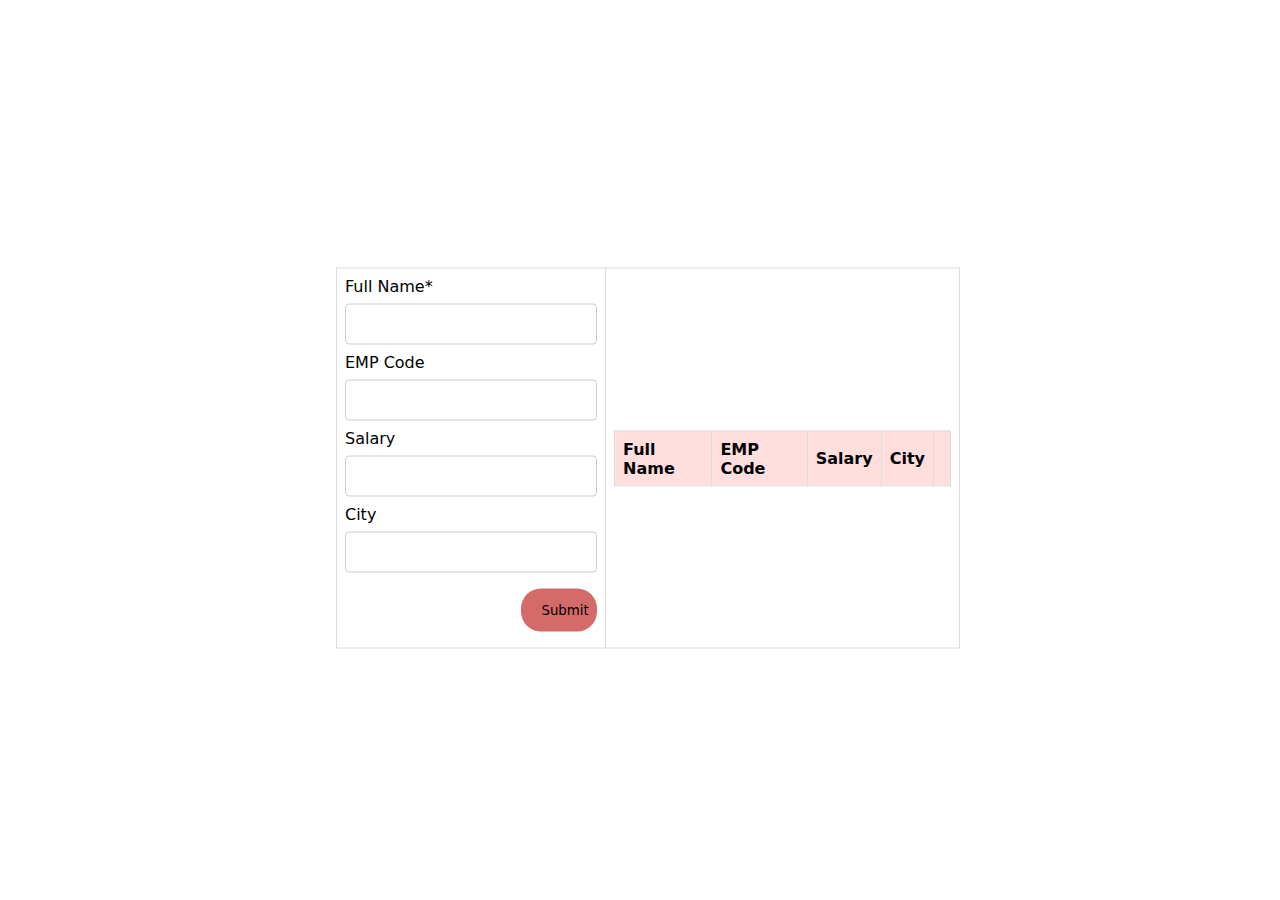
<file: employee detials using CRUD operation/index.html>
<!DOCTYPE html>
<html>

<head>
    <title>
        CRUD with javascript and HTML
    </title>
    <link rel="stylesheet" href="css/style.css">
</head>

<body>
    <table>
        <tr>
            <td>
                <form onsubmit="event.preventDefault();onFormSubmit();" autocomplete="off">
                    <div>
                        <label>Full Name*</label><label class="validation-error hide" id="fullNameValidationError">This field is required.</label>
                        <input type="text" name="fullName" id="fullName">
                    </div>
                    <div>
                        <label>EMP Code</label>
                        <input type="text" name="empCode" id="empCode">
                    </div>
                    <div>
                        <label>Salary</label>
                        <input type="text" name="salary" id="salary">
                    </div>
                    <div>
                        <label>City</label>
                        <input type="text" name="city" id="city">
                    </div>
                    <div  class="form-action-buttons">
                        <input type="submit" value="Submit">
                    </div>
                </form>
            </td>
            <td>
                <table class="list" id="employeeList">
                    <thead>
                        <tr>
                            <th>Full Name</th>
                            <th>EMP Code</th>
                            <th>Salary</th>
                            <th>City</th>
                            <th></th>
                        </tr>
                    </thead>
                    <tbody>

                    </tbody>
                </table>
            </td>
        </tr>
    </table>
    <script src="js/script.js"></script>
</body>

</html>
</file>
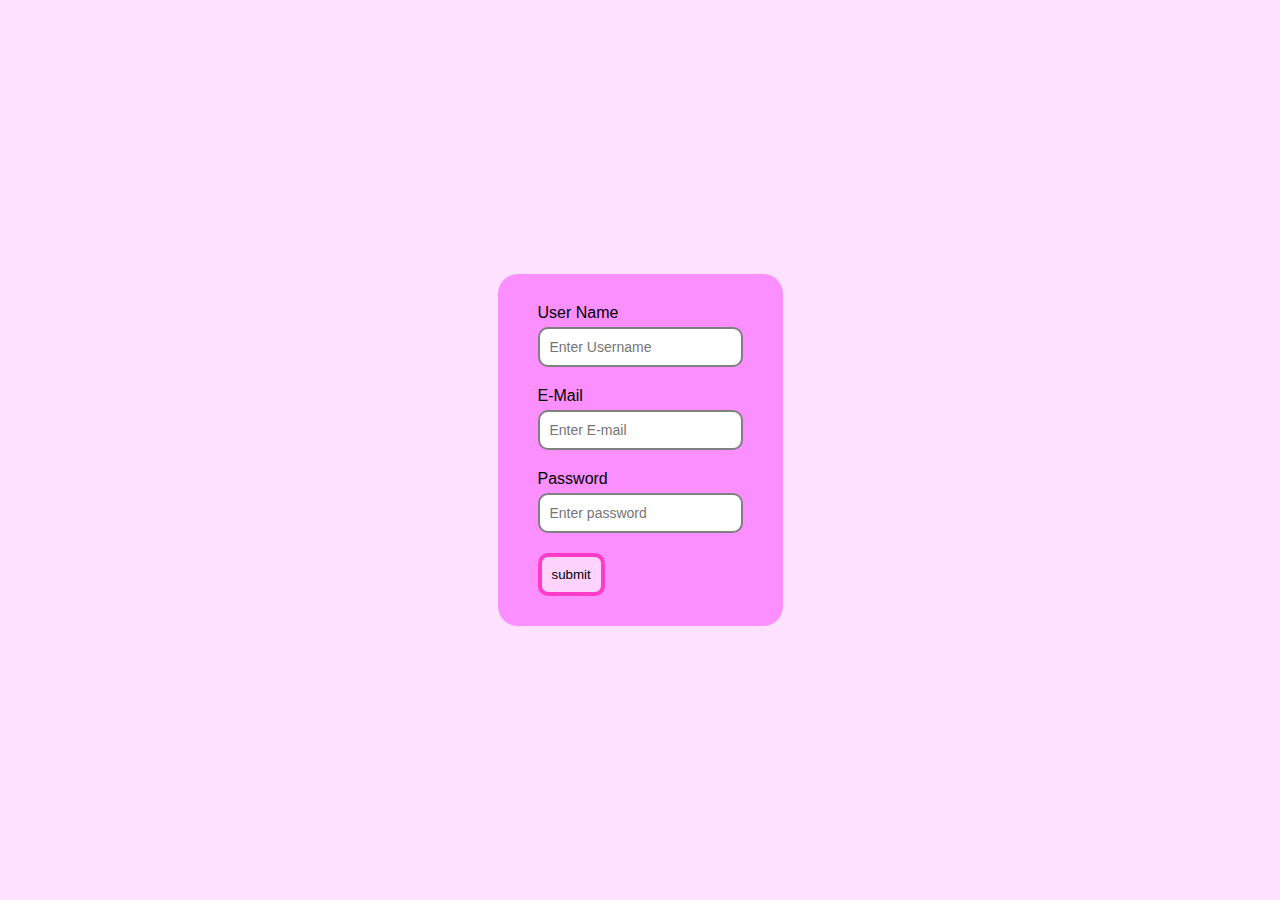
<file: form- validation/index.html>
<!DOCTYPE html>
<html lang="en">
    <head>
        <meta charset="UTF-8">
        <meta http-equiv="X-UA-Compatible" content="IE=edge">
        <meta name="viewport" content="width=device-width, initial-scale=1.0">
        <title>Document</title>
        <link rel="stylesheet" href="assets/css/style.css">
    </head>
    <body>
        <div class="container">
            <form action="" class="form" id="form">
                <div class="form-control">
                    <label for="">User Name</label>
                    <input type="text" placeholder="Enter Username" class="username" id="username">
                </div>
                <div class="form-control">
                    <label for="">E-Mail</label>
                    <input type="email" placeholder="Enter E-mail" class="email" id="email">
                </div><div class="form-control">
                    <label for="">Password</label>
                    <input type="password" placeholder="Enter password" class="password" id="password">
                </div>
                <button type="submit">submit</button>
            </form>
        </div>
        <script>
            const form = document.getElementById("form");
            const form = document.getElementById("username");
            const form = document.getElementById("email");
            const form = document.getElementById("password");
            form.addEventListener('submit', e =>{
                e.preventDefault();
                checkinput();
            });
            function checkinput(){
                const usernamevalue = username.value.trim();
                const passwordvalue = password.value.tim();
                const emailvalue = email.value.tim();
                if(usernamevalue === ''){
                    setError(username, 'the field is mandatory');
                }
                else{
                    setSuccess(username);
                }
                if(emailvalue === ''){
                    setError(email, 'the field is mandatory');
                }
            }
        </script>
    </body>
</html>
</file>
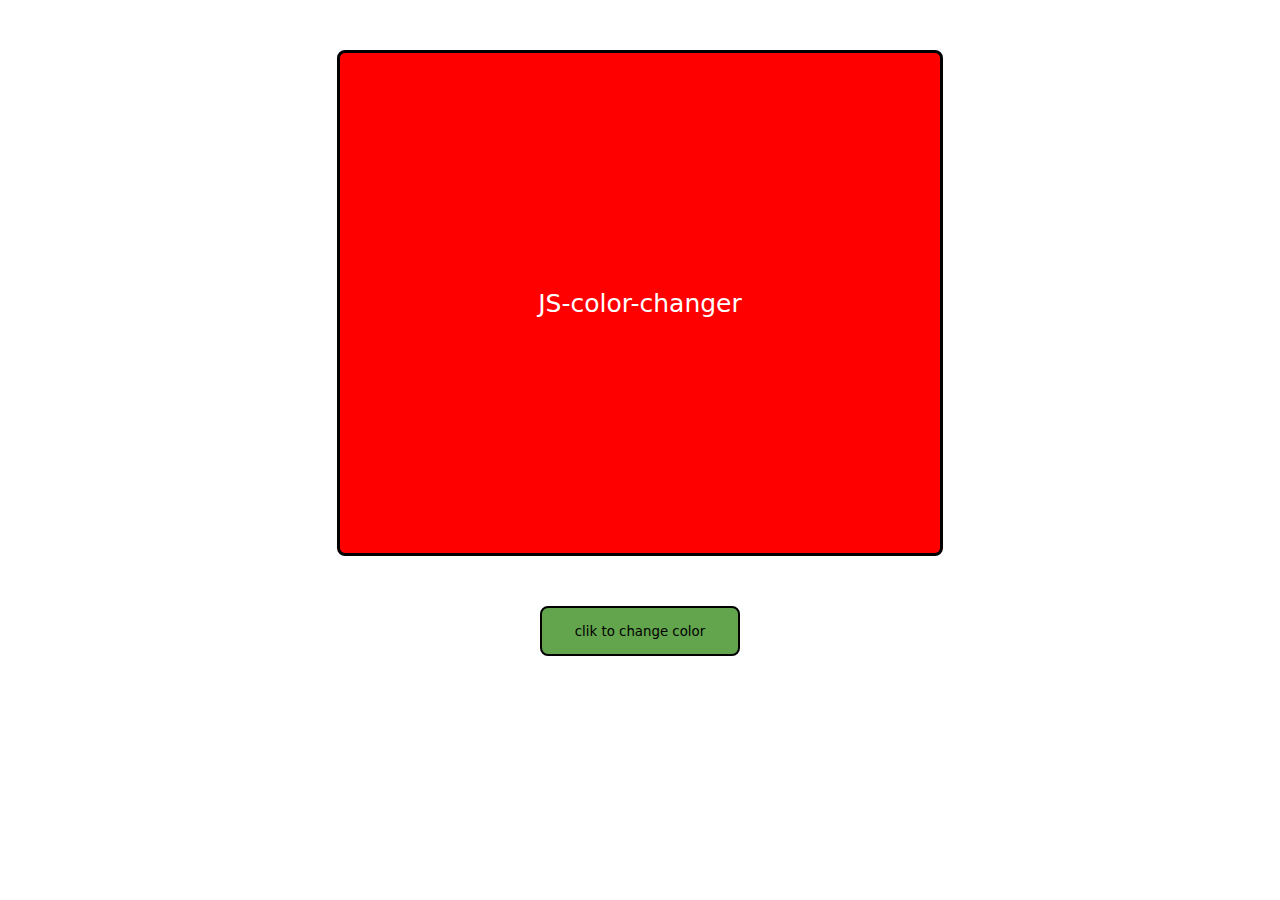
<file: js color changer/index.html>
<!DOCTYPE html>
<html lang="en">
<head>
    <meta charset="UTF-8">
    <meta http-equiv="X-UA-Compatible" content="IE=edge">
    <meta name="viewport" content="width=device-width, initial-scale=1.0">
    <title>js-color-changer</title>
    <link rel="stylesheet" href="style.css">
</head>
<body>
    <div id="canvas">
            JS-color-changer
        </div>
    <button id="button">clik to change color</button>

    <script src="script.js"></script>
</body>
</html>
</file>
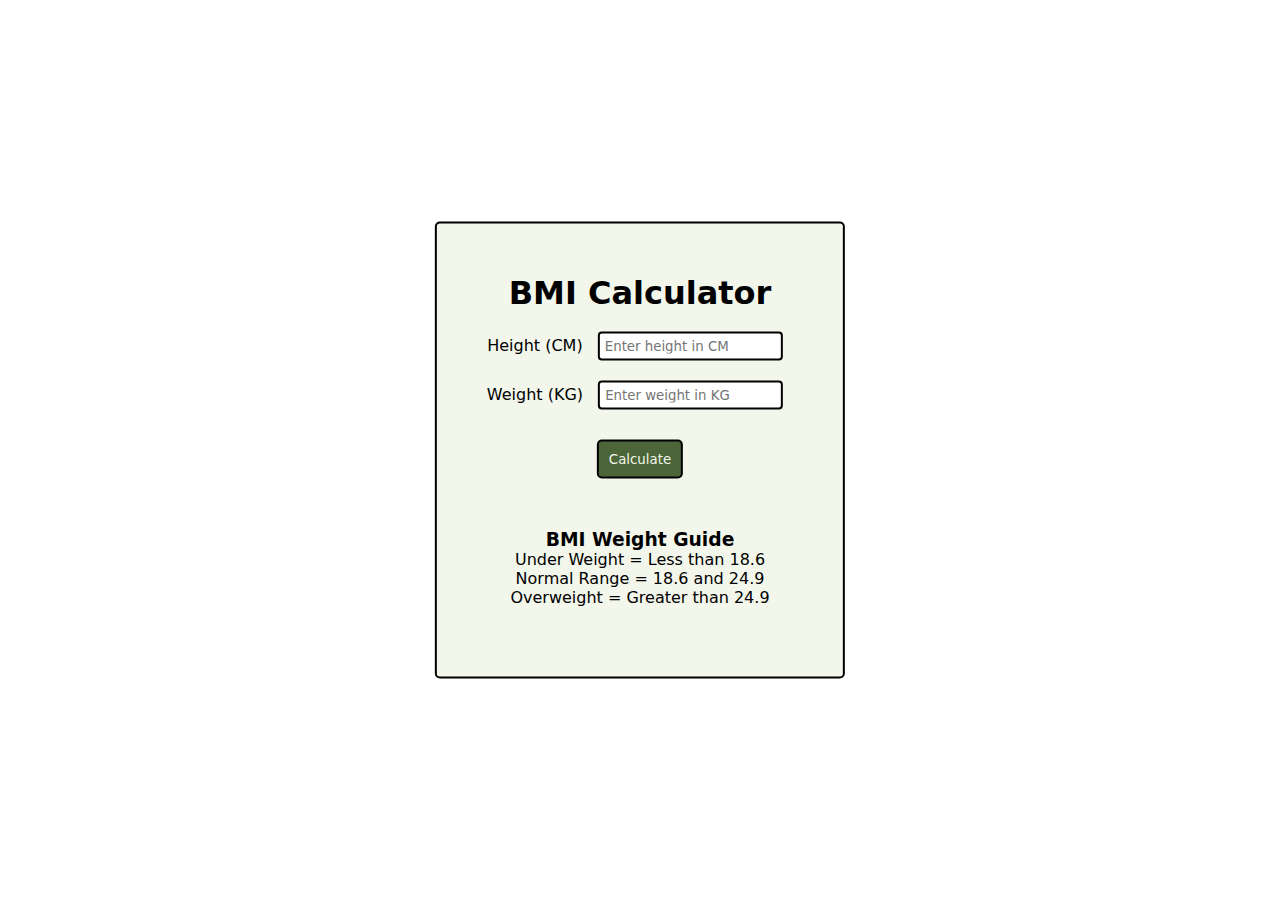
<file: JS-BMI-calculator/index.html>
<!DOCTYPE html>
<html lang="en">
<head>
    <meta charset="UTF-8">
    <meta name="viewport" content="width=device-width, initial-scale=1.0">
    <meta http-equiv="X-UA-Compatible" content="ie=edge">
    <link rel="stylesheet" href="style1.css">
    <title>JS-BMI-Calculator</title>
</head>
<body>
    <div class="container">
        <h1>BMI Calculator</h1>
    <form>
        <p><label>Height (CM)</label>
            <input type="text" id="height" placeholder="Enter height in CM" autocomplete="off"></p>
            <p><label>Weight (KG)</label>
                <input type="text" id="weight" placeholder="Enter weight in KG" autocomplete="off"></p>
        <div class="button">
            <button>Calculate</button>
        </div>
            <div id="results"></div>
                <div id="weight-guide">
                    <h3>BMI Weight Guide</h3>
                        <p>Under Weight = Less than 18.6</p>
                            <p>Normal Range = 18.6 and 24.9</p>
                                 <p>Overweight = Greater than 24.9</p>
    </div>
    </form>
    </div>
</body>
<script src="script.js"></script>
</html>
</file>
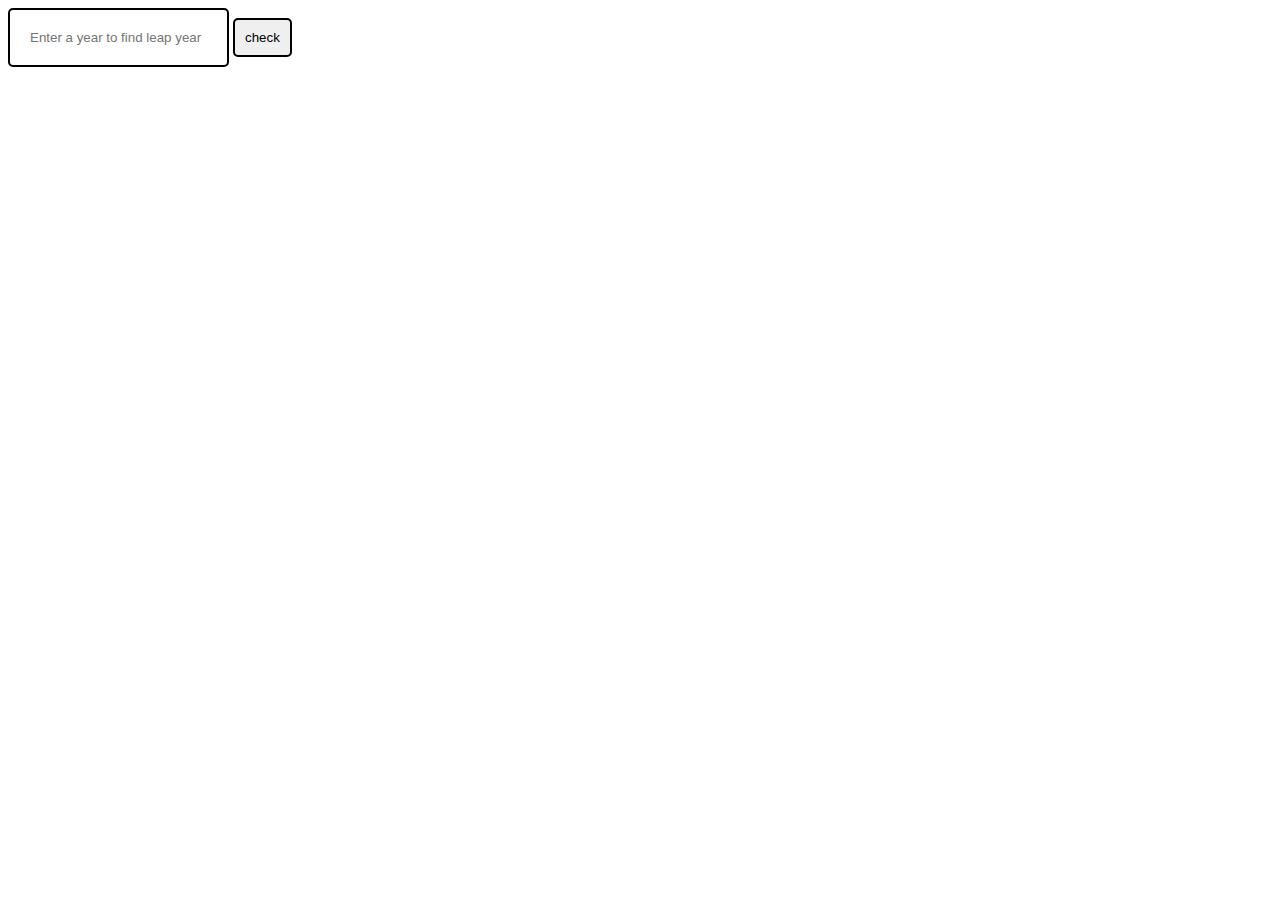
<file: js-leap year/index.html>
<!DOCTYPE html>
<html lang="en">
<head>
    <meta charset="UTF-8">
    <meta http-equiv="X-UA-Compatible" content="IE=edge">
    <meta name="viewport" content="width=device-width, initial-scale=1.0">
    <title>Document</title>
    <script>
        function leapYear(){
    var year = document.getElementById("year").value;
    if((year%4==0) && (year%100!=0) || (year%400==0))
    {
        alert(year + "is a leap year");
    }
    else {
        alert(year + "is not a leap year");
    }
  
 }
    </script>
</head>
<body>
    <form name="myform">
        <input type="text" id="year" style="padding: 20px; border-style: none; border:2px solid black; border-radius: 5px;" placeholder="Enter a year to find leap year" autocomplete="off">
        <button onclick="leapYear()" style="padding: 10px; border-style: none; border:2px solid black; border-radius:5px">check</button>
    </form>
    <p id="result"></p>

    <!-- <script src="script.js"> -->
        
    </script>
</body>
</html>
</file>
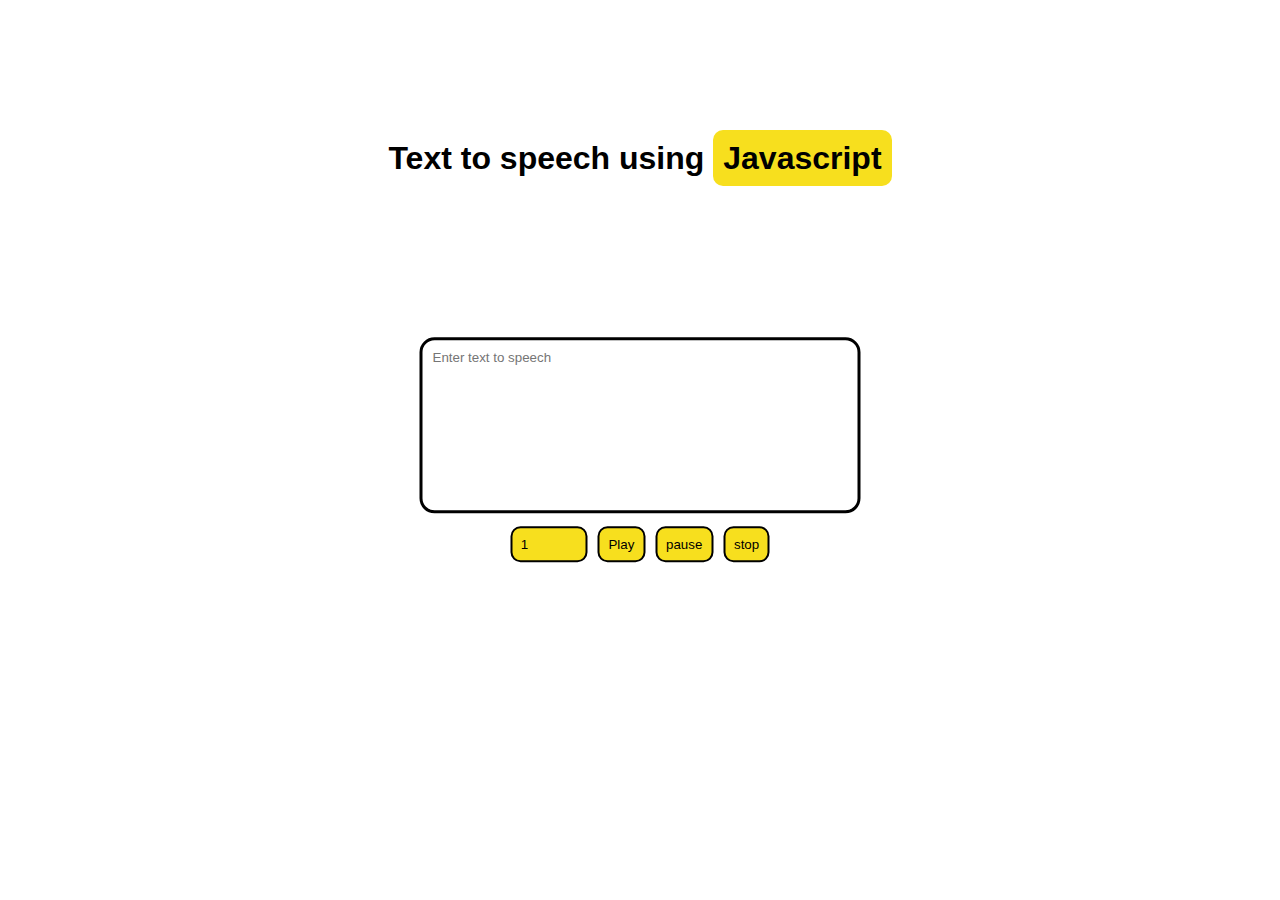
<file: JS-text-to-speech/index.html>
<!DOCTYPE html>
<html lang="en">
<head>
    <meta charset="UTF-8">
    <meta http-equiv="X-UA-Compatible" content="IE=edge">
    <meta name="viewport" content="width=device-width, initial-scale=1.0">
    <title>Js-Text-To-Speech</title>
    <link rel="stylesheet" href="style.css">
</head>
<body>
    <h1 class="heading">Text to speech using <span>Javascript</span></h1>
<div class="container">
    <textarea id="text" cols="50" rows="10" placeholder="Enter text to speech"></textarea>
   <div class="button">
    <input type="number" name="speed" id="speed" min=".5" max="3" stop=".5" value="1">
    <button id="play-button">Play</button>
    <button id="pause-button">pause</button>
    <button id="stop-button">stop</button>
   </div>
</div>
    <script src="script.js" defer></script>
</body>
</html>
</file>
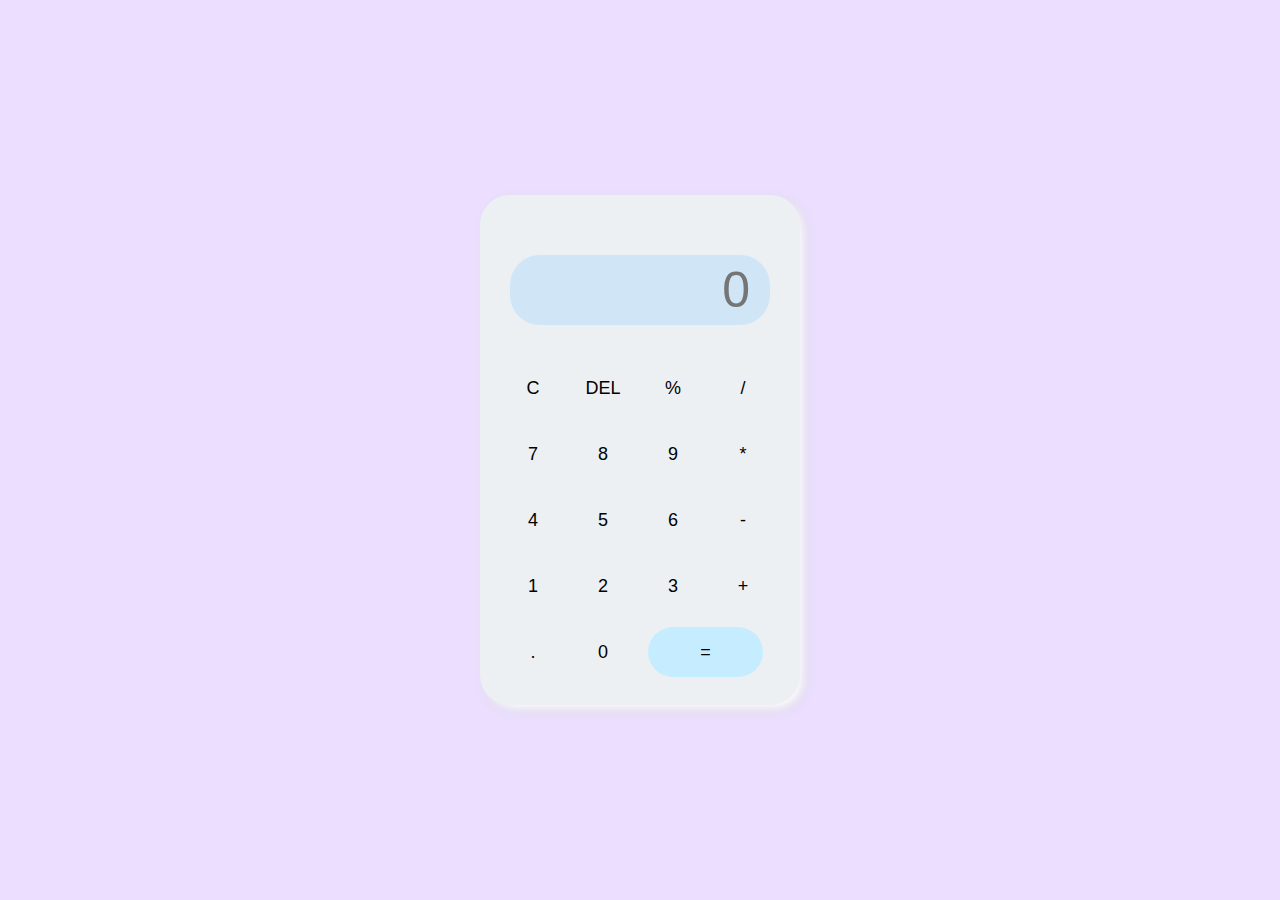
<file: js calculator/calc.html>
<!DOCTYPE html>
<html lang="en">
<head>
    <meta charset="UTF-8">
    <meta http-equiv="X-UA-Compatible" content="IE=edge">
    <meta name="viewport" content="width=device-width, initial-scale=1.0">
    <title>calculator</title>
    <link rel="stylesheet" href="assets/css/calc.css">
</head>
<body>
    <div class="container">
        <div class="calculator">
            <input type="text" placeholder="0" id="op-screen">
            <button onclick="Clear()">C</button>
            <button onclick="del()">DEL</button>
            <button onclick="display('%')">%</button>
            <button onclick="display('/')">/</button>
            <button onclick="display('7')">7</button>
            <button onclick="display('8')">8</button>
            <button onclick="display('9')">9</button>
            <button onclick="display('*')">*</button>
            <button onclick="display('4')">4</button>
            <button onclick="display('5')">5</button>
            <button onclick="display('6')">6</button>
            <button onclick="display('-')">-</button>
            <button onclick="display('1')">1</button>
            <button onclick="display('2')">2</button>
            <button onclick="display('3')">3</button>
            <button onclick="display('+')">+</button>
            <button onclick="display('.')">.</button>
            <button onclick="display('0')">0</button>
            <button onclick="Calculate()" class="equal">=</button>
        </div>
    </div>
    <script>
        let outputScreen = document.getElementById("op-screen");
        function display(num){
            outputScreen.value += num;
        }
      function Calculate(){
          try{
              outputScreen.value = eval(outputScreen.value);
          }
          catch(err){
              alert("Invalid")
          }
      }
      function Clear(){
          outputScreen.value = "";
      }
      function del(){
          outputScreen.value = outputScreen.value.slice(0,-1);
          
      }
    
    
    </script>
</body>
</html>
</file>
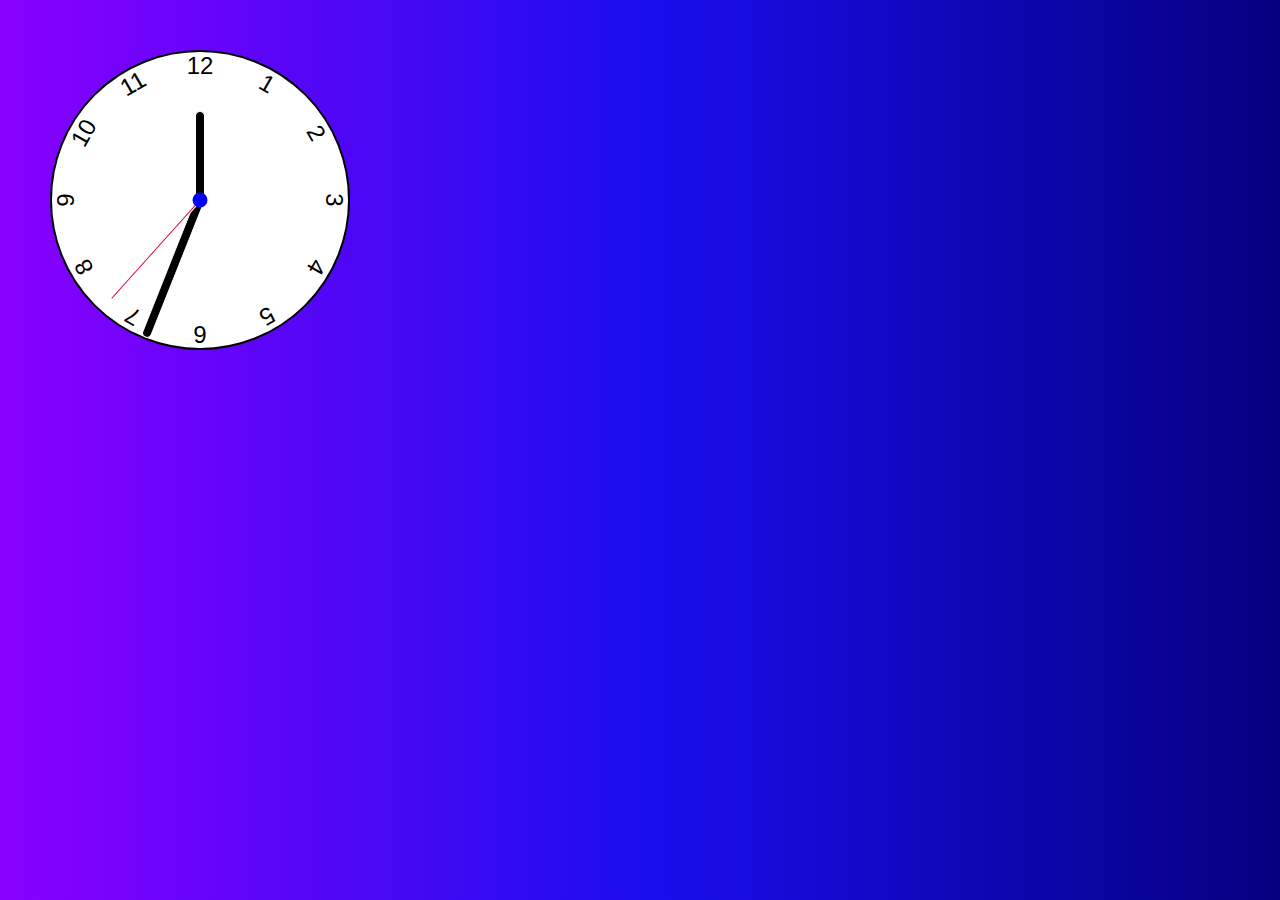
<file: js clock/clock.html>
<!DOCTYPE html>
<html lang="en">
<head>
    <meta charset="UTF-8">
    <meta http-equiv="X-UA-Compatible" content="IE=edge">
    <meta name="viewport" content="width=device-width, initial-scale=1.0">
    <title>javascript clock</title>
    <link rel="stylesheet" href="style.css">
    <script defer src="script.js"></script>
</head>
<body>

    <!-- Analog clock-->
    <div class="clock">
        <div class="hand hour" data-minute-hand></div>
        <div class="hand minute" data-minute-hand></div>
        <div class="hand second" data-second-hand></div>
        <div class="number number1">1</div>
        <div class="number number2">2</div>
        <div class="number number3">3</div>
        <div class="number number4">4</div>
        <div class="number number5">5</div>
        <div class="number number6">6</div>
        <div class="number number7">7</div>
        <div class="number number8">8</div>
        <div class="number number9">9</div>
        <div class="number number10">10</div>
        <div class="number number11">11</div>
        <div class="number number12">12</div> 
    </div>
</body>
</html>
</file>
<file: employee detials using CRUD operation/css/style.css>
*{
    font-family: system-ui, -apple-system, BlinkMacSystemFont, 'Segoe UI', Roboto, Oxygen, Ubuntu, Cantarell, 'Open Sans', 'Helvetica Neue', sans-serif;
}

body{
    position: absolute;
    top: 50%;
    left: 50%;
    transform: translate(-50%, -50%);
}
body > table{
    width: 100%;
    
}

table{
    border-collapse: collapse;
}
table.list{
    width:100%;
}

td, th {
    border: 1px solid #dddddd;
    text-align: left;
    padding: 8px;
}
tr:nth-child(even),table.list thead>tr {
    background-color: #ffdede;
}

input[type=text], input[type=number] {
    width: 100%;
    padding: 12px 20px;
    margin: 8px 0;
    display: inline-block;
    border: 1px solid #ccc;
    border-radius: 4px;
    box-sizing: border-box;
}

input[type=submit]{
    width: 30%;
    background-color: rgba(184, 9, 9, 0.603);
    color: #000;
    padding: 14px 20px;
    margin: 8px 0;
    border: none;
    border-radius: 20px;
    cursor: pointer;
    transition: 0.5s;
}

input[type=submit]:hover{
    background-color: #0000ee;
    color: whitesmoke;
}

form div.form-action-buttons{
    text-align: right;
}

a{
    cursor: pointer;
    text-decoration: underline;
    color: #0000ee;
    margin-right: 4px;
}

label.validation-error{
    color:   red;
    margin-left: 5px;
}

.hide{
    display:none;
}
</file>
<file: form- validation/assets/css/style.css>
*{
    padding: 0%;
    margin: 0%;
    box-sizing: border-box;
    font-family: sans-serif;
}
body{
    display: flex;
    justify-content: center;
    align-items: center;
    height: 100vh;
    background-color: rgba(253, 197, 255, 0.527);
}
.container {
    background-color: rgba(250, 106, 255, 0.692);
    border-radius: 20px;
    max-width: 100%;
}
.form {
padding: 30px 40px;
}
.form-control {
    margin-bottom: 10px;
    padding-bottom: 10px;
    position: relative;
}
.form-control label {
    display: inline-block;
    margin-bottom: 5px;
}
.form-control input {
    border: 2px solid grey;
    border-radius: 10px;
    padding: 10px;
    display: block;
    font-size: 14px;
    width: 100%;
}
.form-control input:focus{
    outline: none;
    
    border: 3px solid rgba(255, 7, 181, 0.747);
}
button {
    padding: 10px;
    border-radius: 10px;
    border: 4px solid rgba(255, 7, 181, 0.747);
    background-color: rgb(254, 212, 255);
    display: block;
}
button:hover{
    
    border: rgb(23, 7, 255) solid 4px;
    background-color:rgb(87, 87, 230);
    color: white;
  }
</file>
<file: js color changer/style.css>
*{
    margin: 0%;
    padding: 0%;
    font-family: system-ui, -apple-system, BlinkMacSystemFont, 'Segoe UI', Roboto, Oxygen, Ubuntu, Cantarell, 'Open Sans', 'Helvetica Neue', sans-serif;
}

#canvas{
    background-color: red;
    color: white;
    font-size: 25px;
    width: 600px;
    height: 500px;
    margin: 50px auto 50px;
    border: 3px solid black;
    border-radius: 8px;
    text-align: center;
    display: flex;
    justify-content: center;
    align-items: center;
}

#button{
    text-align: center;
    width: 200px;
    height: 50px;
    margin: 50px auto 50px;
    color: black;
    background: rgb(98, 165, 77);
    border-radius: 8px;
    border-style: none;
    border:2px solid black;
    display: block;
}
</file>
<file: JS-BMI-calculator/style1.css>
*{
    margin: 0%;
    padding: 0%;
    font-family: system-ui, -apple-system, BlinkMacSystemFont, 'Segoe UI', Roboto, Oxygen, Ubuntu, Cantarell, 'Open Sans', 'Helvetica Neue', sans-serif;
}

:root{
    --bg: #F2F6EB;
    --button: #4C6639;
    --clr1:#3B4C2C;
    --clr2: #bec6b0;
}

.container{
    background-color: var(--bg);
    padding: 50px;
    position: absolute;
    top: 50%;
    left: 50%;
    transform: translate(-50%, -50%);
    border: 2px solid black;
    border-radius: 5px;
    text-align: center;
}

#height, #weight {
    padding: 5px;
    border-style: none;
    border: 2px solid black;
    border-radius: 4px;
    margin: 10px;
    padding: 5px;
}

#results {
    margin: 10px;
    padding: 5px;
    display: flex;
    align-items: center;
    justify-content: center;
    font-size: 25px;
    color: var(--clr1);
    /* background-color: var(--clr2); */
    border-radius: 10px;
}
#weight-guide{
margin: 10px;
padding: 10px;
text-align: center;
}

.button{
    margin: 20px;
    display: flex;
    align-items: center;
    justify-content: center;
}
button {
    padding: 10px;
    border-style: none;
    background-color: var(--button);
    border: 2px solid black;
    border-radius: 5px;
    color: var(--bg)

}
#height{
    margin-top: 20px !important;
}
</file>
<file: JS-text-to-speech/style.css>
:root{
    --color1:#F7DF1E;
    --color2:rgb(0, 0, 0);
}

@import url('https://fonts.googleapis.com/css2?family=Open+Sans:wght@300&family=Poppins:wght@300&display=swap');
*{
    padding: 0%;
    margin: 0%;
    box-sizing: border-box;
    font-family: 'Open Sans', sans-serif;
    font-family: 'Poppins', sans-serif;;
}


.container{
    position: absolute;
    top: 50%;
    left:50%;
    transform: translate(-50%, -50%);
    display: inline;
}

#text{
    border-style: none;
    border-radius: 15px;
    border: 3px solid var(--color2);
    resize: none;
    padding: 10px;
}

.button{
    display: flex;
    justify-content: center;
    align-items: center;
}

#play-button{
    border-style: none;
    padding: 2%;
    /* margin-left: 1%; */
    margin-top: 2%;

    border:2px solid var(--color2);
    border-radius: 10px;
    background-color: var(--color1);
    color: var(--color2);
    margin-right: 10px;
}
#pause-button{
    border-style: none;
    padding: 2%;
    /* margin-left: 1%; */
    margin-top: 2%;

    border:2px solid var(--color2);
    border-radius: 10px;
    background-color: var(--color1);
    color: var(--color2);
    margin-right: 10px;

}
#stop-button{
    border-style: none;
    padding: 2%;
    /* margin-left: 1%; */
    margin-top: 2%;

    border:2px solid var(--color2);
    border-radius: 10px;
    background-color: var(--color1);
    color: var(--color2);
}

#speed{
    border-style: none;
    padding: 2%;
    /* margin-left: 1%; */
    margin-top: 2%;

    border:2px solid var(--color2);
    border-radius: 10px;
    background-color: var(--color1);
    color: var(--color2);
    margin-right: 10px;

}

.heading{
    text-align: center;
    margin-top: 140px;
}

.heading > span {
    color: var(--color2);
    background-color: var(--color1);
    padding: 10px;
    border-radius: 10px;
}
</file>
<file: js calculator/assets/css/calc.css>
*{
    margin: 0%;
    padding: 0%;
    box-sizing: border-box;
    border-color: #ecf0f3;
    font-family: sans-serif;
    outline: none;
}
body{
      background-color: rgb(235, 222, 255);  
}
.container{
    height: 100vh;
    display: flex;
    justify-content: center;
    align-items: center;
}
.calculator{
    background-color: #ecf0f3;
    padding: 20px;
    border-radius: 30px;
    box-shadow: 5px 5px 12px #ffff,
    5px 5px 12px rgba(0, 0, 0, .16);
    display: grid;
    grid-template-columns: repeat(4,70px);

}
input{
    grid-column: span 4;
    height: 70px;
    width: 260px;
    background-color: #8fceff4d;
    border: none;
    border-radius: 30px;
    color: rgb(0, 0, 0);
    font-size: 50px;
    text-align: end;
    margin: auto;
    margin-top: 40px;
    margin-bottom: 30px;
    padding: 20px;
}
button{
    height: 50px;
    width: 50px;
    background-color: #ecf0f3;
    border: none;
    border-radius: 50px;
    margin: 8px;
    font-size: 18px;
transition: 1s;
}
.equal{
    width: 115px;
    background-color: rgb(198, 237, 255);
    border-radius: 50px;
    border: none;
    transition: 1s;
}
button:hover{
    background-color: red;
}
.equal:hover{
    background-color: red;
    
}
</file>
<file: js clock/style.css>
*,::after,*::before{
    box-sizing: border-box;
    font-family: 'Segoe UI', Tahoma, Geneva, Verdana, sans-serif;
}

body{
   margin-top: 50px;
   margin-left: 50px;
    background: rgb(137,0,255);
    background: linear-gradient(90deg, rgba(137,0,255,1) 0%, rgba(26,13,238,1) 51%, rgba(5,0,127,1) 100%, rgba(136,7,212,0.6626983557094712) 100%);
}

.clock{
    width: 300px;
    height: 300px;
    background: #ffffff;
    border: 2px solid black;
    border-radius: 50%;
    position: relative;
}

.clock::after{
    content: '';
    position: absolute;
    background-color: blue;
    z-index: 11;
    width: 15px;
    height: 15px;
    top: 50%;
    left: 50%;
    transform: translate(-50%, -50%);
    border-radius: 50%;

}

.clock > .number{
    --rotation:0;
 position: absolute;
 width: 100%;
 height: 100%;
 text-align: center;
 transform: rotate(var(--rotation));
 font-size: 1.5rem;
} 

.clock > .number1{
    --rotation: 30deg;
}
.clock > .number2{
    --rotation: 60deg;
}
.clock > .number3{
    --rotation: 90deg;
}
.clock > .number4{
    --rotation: 120deg;
}
.clock > .number5{
    --rotation: 150deg;
}
.clock > .number6{
    --rotation: 180deg;
}
.clock  .number7{
    --rotation: 210deg;
}
.clock  .number8{
    --rotation: 240deg;
}
.clock  .number9{
    --rotation: 270deg;
}
.clock  .number10{
    --rotation: 300deg;
}
.clock  .number11{
    --rotation: 330deg;
}

.clock  .hand{
    --rotation:0;
    position: absolute;
    bottom: 50%;
    left: 50%;
    background-color: black;
    border: 1px solid white;
    width: 10px;
    height: 50%;
    border-radius: 20px;
    transform-origin: bottom;
    transform: translate(-50%) rotate(calc(var(--rotation) * 1deg));
    z-index: 10;
}

.clock .hand.second{
    width: 3px;
    height: 45%;
    background-color: crimson;
}
.clock .hand.minute{
    width: 7px;
    height:45%;
    background-color: blueviolet;
}

.clock .hand.minute{
    width: 10px;
    height: 30%;
    background-color: black;
}
</file>
